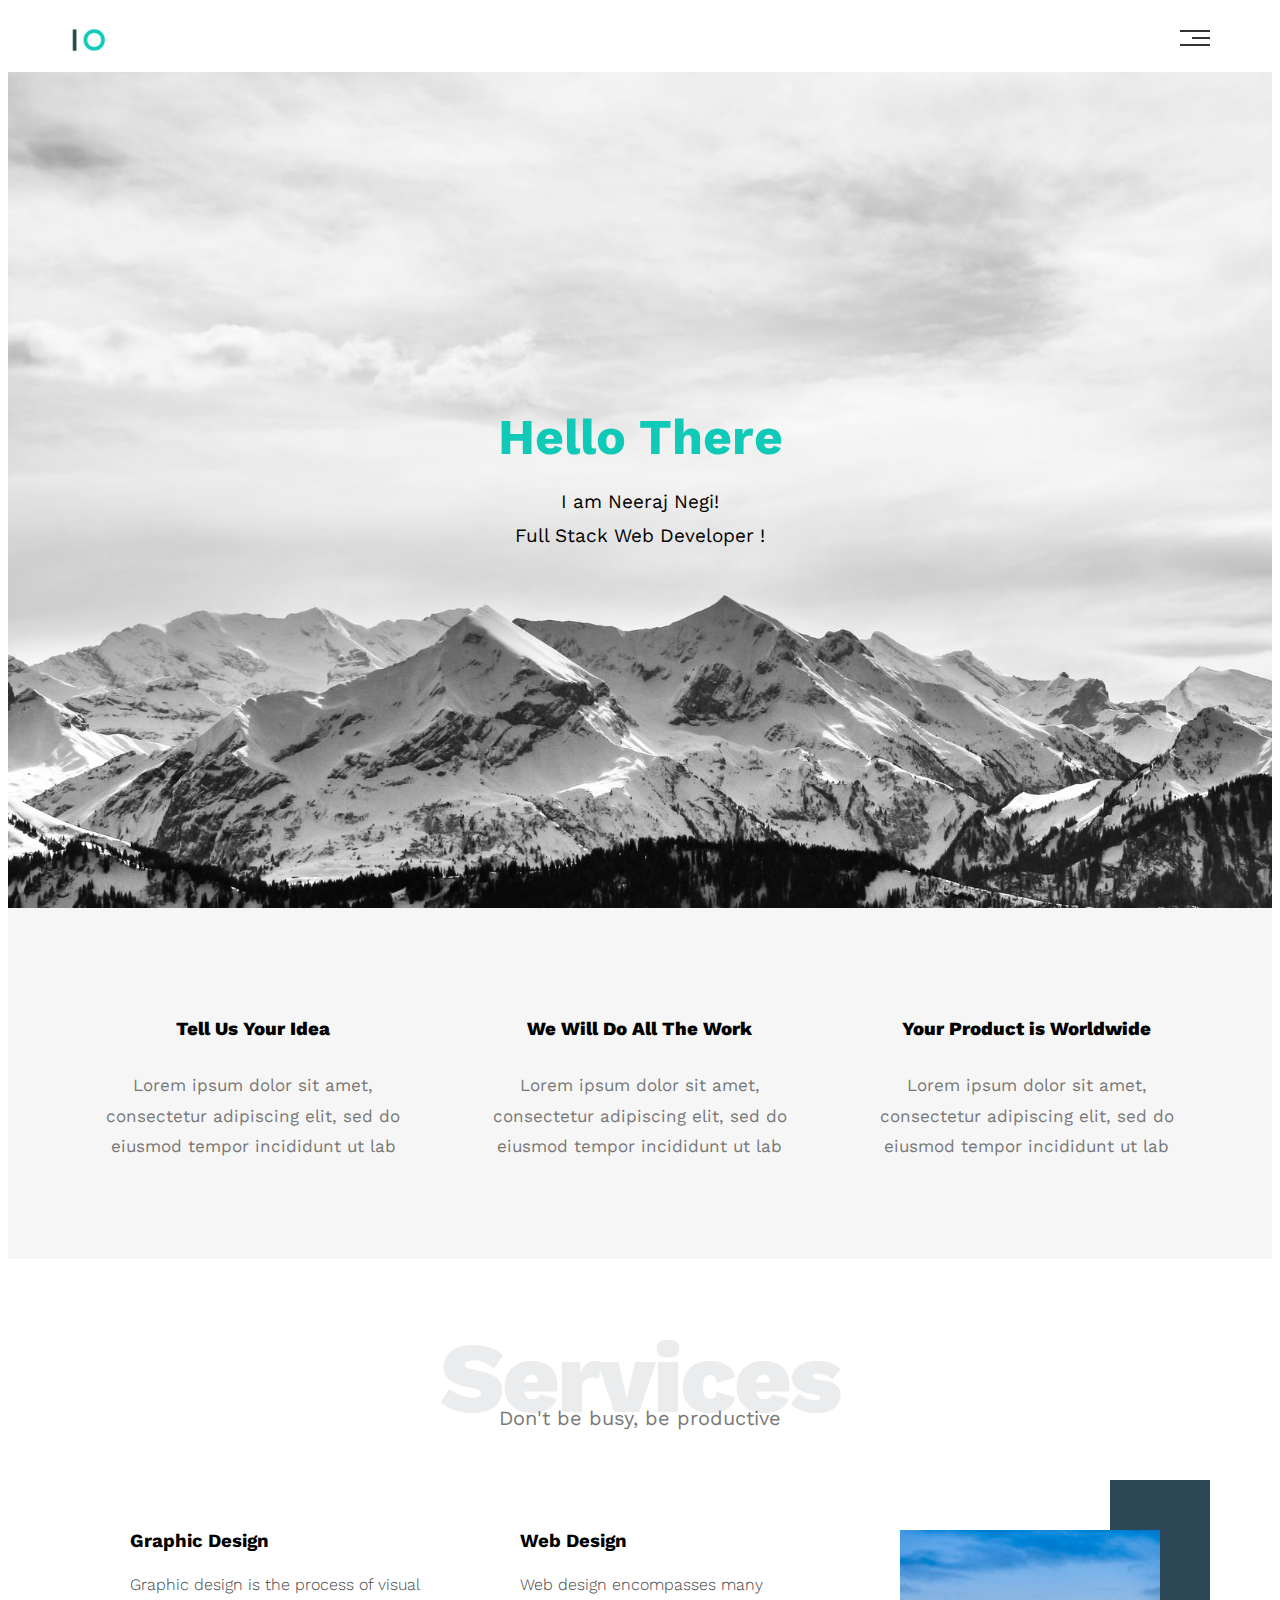
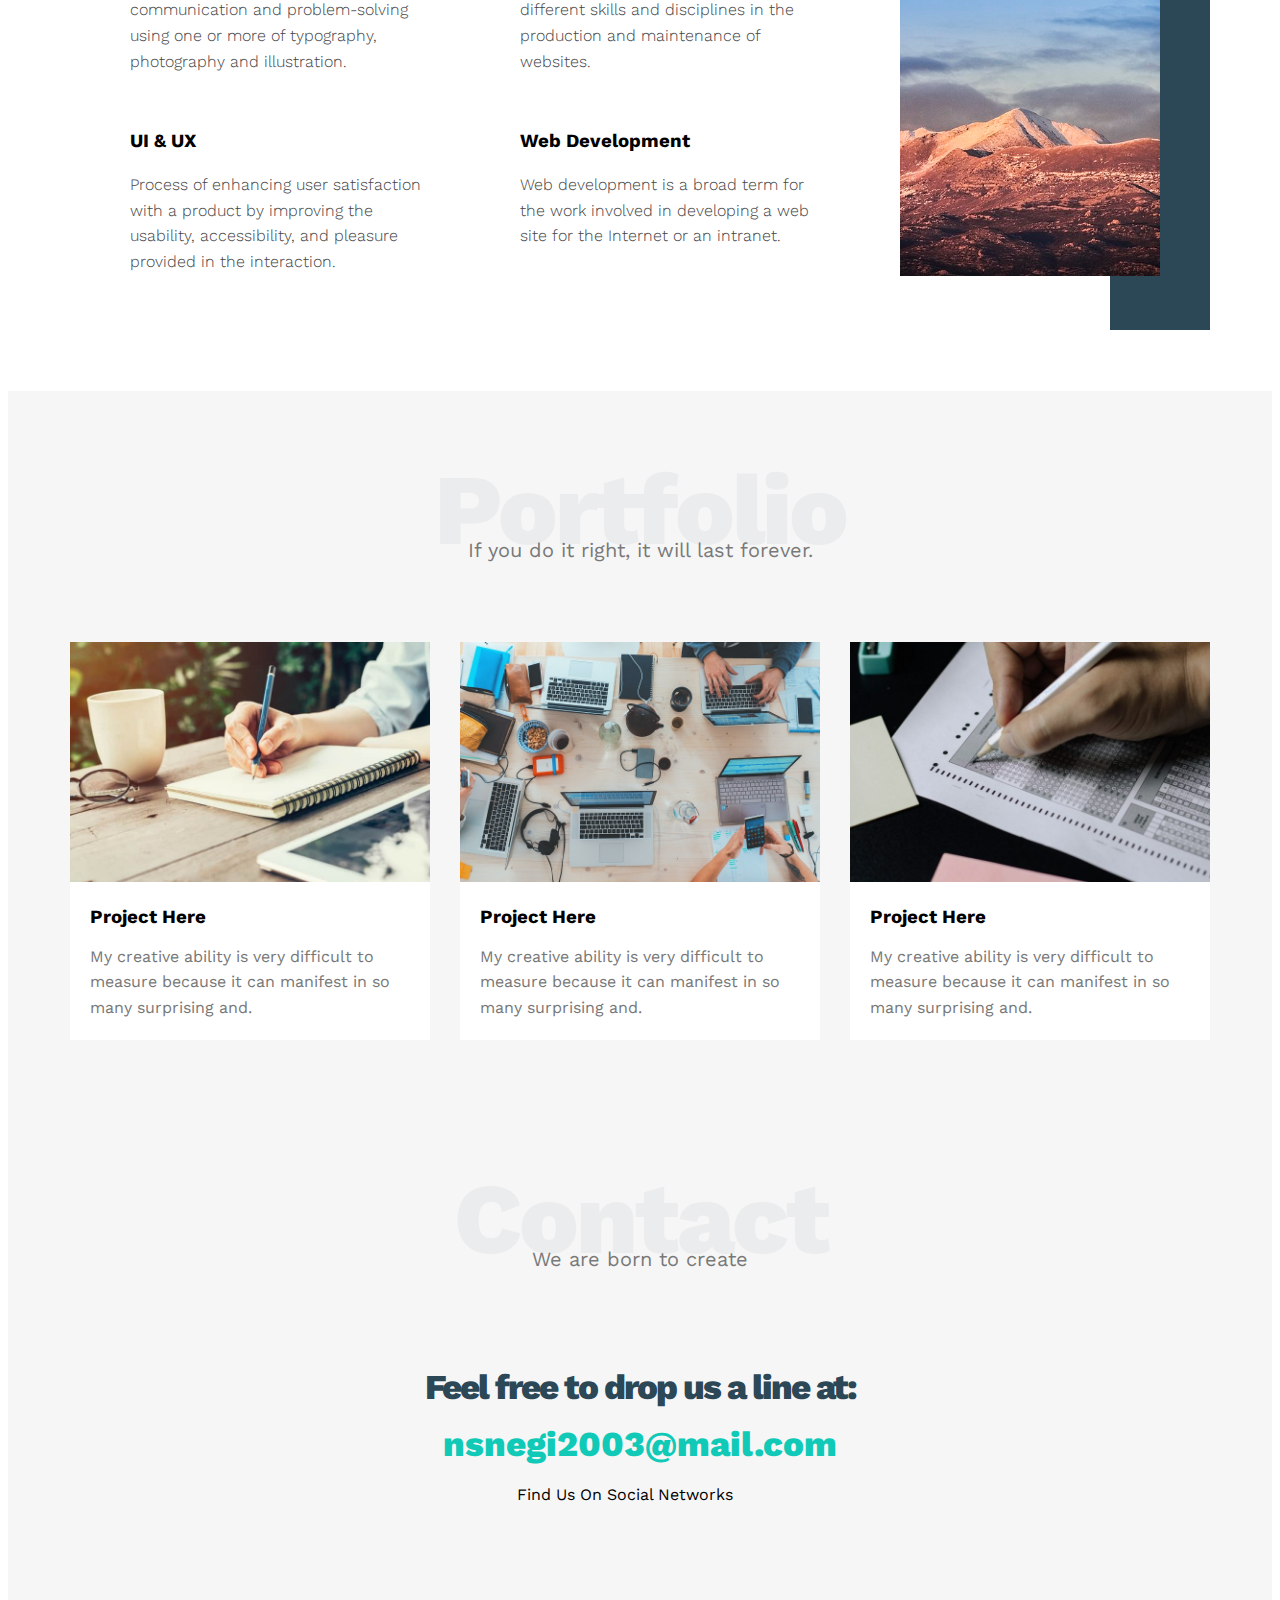
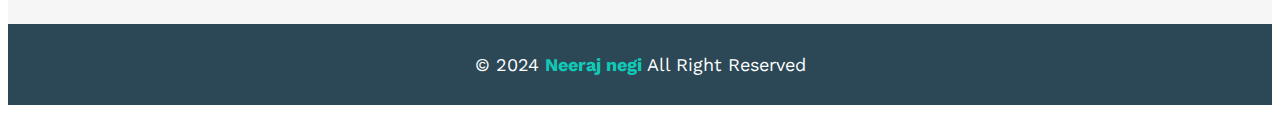
<file: Task 01 landing-page/index.html>
<!DOCTYPE html>
<html lang="en">
	<head>
		<meta charset="UTF-8" />
		<meta http-equiv="X-UA-Compatible" content="IE=edge" />
		<meta
			name="viewport"
			content="width=device-width, initial-scale=1.0"
		/>
		<title>Nassar Template</title>
		<!-- Main Template CSS File -->
		<link rel="stylesheet" href="css/style.css" />

		<!-- Google Fonts -->
		<link rel="preconnect" href="https://fonts.gstatic.com" />
		<link
			href="https://fonts.googleapis.com/css2?family=Work+Sans:wght@200;300;400;500;600;700;800&#038;display=swap"
			rel="stylesheet"
		/>
	</head>
	<body>
		<!-- Start Header -->
		<div class="header">
			<div class="container">
				<img class="logo" src="images/logo.png" alt="" />
				<div class="links">
					<span class="icon">
						<span></span>
						<span></span>
						<span></span>
					</span>
					<ul>
						<li><a href="#services">Services</a></li>
						<li><a href="#portfolio">Portfolio</a></li>
						<li><a href="#about">About</a></li>
						<li><a href="#contact">Contact</a></li>
					</ul>
				</div>
			</div>
		</div>
		<!-- End Header -->
		<!-- Start Landing Section -->
		<div class="landing">
			<div class="intro-text">
				<h1>Hello There</h1>
				<p>
					 I am Neeraj Negi! <br>

                   Full Stack Web Developer !
				</p>
			</div>
		</div>
		<!-- End Landing Section -->
		<!-- Start Features -->
		<div class="features">
			<div class="container">
				<div class="feat">
					<i class="fas fa-magic fa-3x"></i>
					<h3>Tell Us Your Idea</h3>
					<p>
						Lorem ipsum dolor sit amet, consectetur adipiscing
						elit, sed do eiusmod tempor incididunt ut lab
					</p>
				</div>
				<div class="feat">
					<i class="far fa-gem fa-3x"></i>
					<h3>We Will Do All The Work</h3>
					<p>
						Lorem ipsum dolor sit amet, consectetur adipiscing
						elit, sed do eiusmod tempor incididunt ut lab
					</p>
				</div>
				<div class="feat">
					<i class="fas fa-globe-asia fa-3x"></i>
					<h3>Your Product is Worldwide</h3>
					<p>
						Lorem ipsum dolor sit amet, consectetur adipiscing
						elit, sed do eiusmod tempor incididunt ut lab
					</p>
				</div>
			</div>
		</div>
		<!-- End Features -->
		<!-- Start Services -->
		<div class="services" id="services">
			<div class="container">
				<h2 class="special-heading">Services</h2>
				<p>Don't be busy, be productive</p>
				<div class="services-content">
					<div class="col">
						<!-- Start Service -->
						<div class="srv">
							<i class="fas fa-palette fa-2x"></i>
							<div class="text">
								<h3>Graphic Design</h3>
								<p>
									Graphic design is the process of visual
									communication and problem-solving using
									one or more of typography, photography
									and illustration.
								</p>
							</div>
						</div>
						<div class="srv">
							<i class="fab fa-sketch fa-2x"></i>
							<div class="text">
								<h3>UI & UX</h3>
								<p>
									Process of enhancing user satisfaction
									with a product by improving the
									usability, accessibility, and pleasure
									provided in the interaction.
								</p>
							</div>
						</div>
						<!-- End Service -->
					</div>
					<div class="col">
						<!-- Start Services -->
						<div class="srv">
							<i class="fas fa-vector-square fa-2x"></i>
							<div class="text">
								<h3>Web Design</h3>
								<p>
									Web design encompasses many different
									skills and disciplines in the
									production and maintenance of websites.
								</p>
							</div>
						</div>
						<div class="srv">
							<i class="fas fa-pencil-ruler fa-2x"></i>
							<div class="text">
								<h3>Web Development</h3>
								<p>
									Web development is a broad term for the
									work involved in developing a web site
									for the Internet or an intranet.
								</p>
							</div>
						</div>
						<!-- End Services -->
					</div>
					<div class="col">
						<div class="image image-column">
							<img src="images/services.jpg" alt="" />
						</div>
					</div>
				</div>
			</div>
		</div>
		<!-- End Services -->
		<!-- Start Portfolio -->
		<div class="portfolio" id="portfolio">
			<div class="container">
				<h2 class="special-heading">Portfolio</h2>
				<p>If you do it right, it will last forever.</p>
				<div class="portfolio-content">
					<div class="card">
						<img src="images/portfolio-1.jpg" alt="" />
						<div class="info">
							<h3>Project Here</h3>
							<p>
								My creative ability is very difficult to
								measure because it can manifest in so many
								surprising and.
							</p>
						</div>
					</div>
					<div class="card">
						<img src="images/portfolio-2.jpg" alt="" />
						<div class="info">
							<h3>Project Here</h3>
							<p>
								My creative ability is very difficult to
								measure because it can manifest in so many
								surprising and.
							</p>
						</div>
					</div>
					<div class="card">
						<img src="images/portfolio-3.jpg" alt="" />
						<div class="info">
							<h3>Project Here</h3>
							<p>
								My creative ability is very difficult to
								measure because it can manifest in so many
								surprising and.
							</p>
						</div>
					</div>
				</div>
			</div>
		</div>
		<!-- End Portfolio -->
		<!-- Start About -->
		<!-- <div class="about">
			<div class="container">
				<h2 class="special-heading">About</h2>
				<p>Less is more work</p>
				<div class="about-content">
					<div class="image">
						<img src="images/about.jpg" alt="" />
					</div>
					<div class="text">
						<p>
							Lorem ipsum dolor sit amet consectetur
							adipisicing elit. Nihil nemo neque voluptate
							tempora velit cum non, fuga vitae architecto
							delectus sed maxime rerum impedit aliquam
							obcaecati, aut excepturi iusto laudantium!
						</p>
						<hr />
						<p>
							Lorem ipsum dolor sit amet consectetur
							adipisicing elit. Minus, sapiente. Velit iure
							exercitationem dolores nesciunt dolore. Eum
							officiis dolorum hic voluptate quaerat minima,
							similique inventore esse, alias, sed quo
							officia?
						</p>
					</div>
				</div>
			</div>
		</div> -->
		<!-- End About -->
		<!-- Start Contact -->
		<div class="contact">
			<div class="container">
				<h2 class="special-heading">Contact</h2>
				<p>We are born to create</p>
				<div class="info">
					<p class="label">Feel free to drop us a line at:</p>
					<a
						href="mailto:Nassaragency@mailTest.com?subject=Contact"
						class="link"
						>nsnegi2003@mail.com</a
					>
					<div class="social">
						Find Us On Social Networks
						<i class="fab fa-youtube"></i>
						<i class="fab fa-facebook-f"></i>
						<i class="fab fa-twitter"></i>
					</div>
				</div>
			</div>
		</div>
		<!-- End Contact -->
		<!-- Start Footer -->
		<div class="footer">
			&copy; 2024 <span>Neeraj negi</span> All Right Reserved
		</div>
		<!-- End Footer -->
	</body>
</html>
</file>
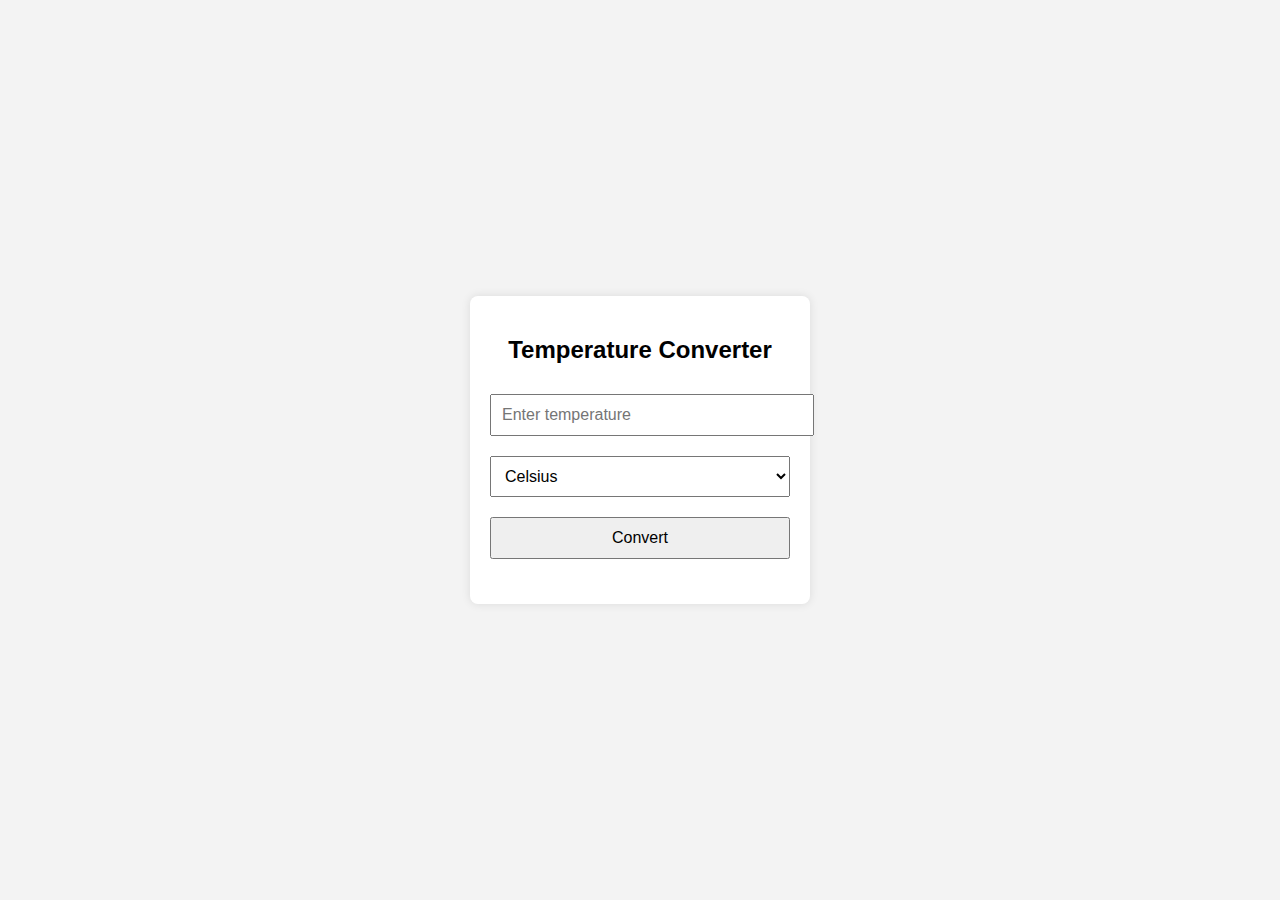
<file: Task 03 Temperature Converter/index.html>
<!DOCTYPE html>
<html lang="en">
<head>
  <meta charset="UTF-8">
  <meta name="viewport" content="width=device-width, initial-scale=1.0">
  <title>Temperature Converter</title>
  <style>
    body {
      font-family: Arial, sans-serif;
      display: flex;
      justify-content: center;
      align-items: center;
      height: 100vh;
      background-color: #f3f3f3;
      margin: 0;
    }
    .converter {
      background: #fff;
      padding: 20px;
      border-radius: 8px;
      box-shadow: 0 0 10px rgba(0, 0, 0, 0.1);
      text-align: center;
      width: 300px;
    }
    .converter input, .converter select, .converter button {
      padding: 10px;
      margin: 10px 0;
      width: 100%;
      font-size: 1em;
    }
    .result {
      font-size: 1.2em;
      color: #333;
      margin-top: 15px;
    }
  </style>
</head>
<body>

<div class="converter">
  <h2>Temperature Converter</h2>
  <input type="text" id="temperature" placeholder="Enter temperature" />
  <select id="unit">
    <option value="Celsius">Celsius</option>
    <option value="Fahrenheit">Fahrenheit</option>
    <option value="Kelvin">Kelvin</option>
  </select>
  <button onclick="convertTemperature()">Convert</button>
  <div id="result" class="result"></div>
</div>

<script>
  function convertTemperature() {
    const tempInput = document.getElementById("temperature").value;
    const unit = document.getElementById("unit").value;
    const resultDiv = document.getElementById("result");

    // Validate input
    if (isNaN(tempInput) || tempInput === "") {
      resultDiv.innerHTML = "Please enter a valid number.";
      return;
    }

    const temp = parseFloat(tempInput);
    let convertedTemp;
    let outputUnit;

    // Perform conversion based on selected unit
    switch (unit) {
      case "Celsius":
        convertedTemp = `${temp}°C = ${(temp * 9/5 + 32).toFixed(2)}°F | ${(temp + 273.15).toFixed(2)}K`;
        break;
      case "Fahrenheit":
        convertedTemp = `${temp}°F = ${((temp - 32) * 5/9).toFixed(2)}°C | ${(((temp - 32) * 5/9) + 273.15).toFixed(2)}K`;
        break;
      case "Kelvin":
        convertedTemp = `${temp}K = ${(temp - 273.15).toFixed(2)}°C | ${((temp - 273.15) * 9/5 + 32).toFixed(2)}°F`;
        break;
    }

    resultDiv.innerHTML = convertedTemp;
  }
</script>

</body>
</html>
</file>
<file: Task 01 landing-page/css/style.css>
/* Start Variables */
:root {
  --main-color: #10cab7;
  --secondary-color: #2c4755;
  --section-padding: 60px;
  --section-background: #f6f6f6;
  --main-duration: 0.5s;
}
/* End Variables */
/* Start Global Rules */
* {
  -webkit-box-sizing: border-box;
  -moz-box-sizing: border-box;
  box-sizing: border-box;
}
html {
  scroll-behavior: smooth;
}
body {
  font-family: "Work Sans", sans-serif;
}
.container {
  padding-left: 15px;
  padding-right: 15px;
  margin-left: auto;
  margin-right: auto;
}
/* Small */
@media (min-width: 768px) {
  .container {
    width: 750px;
  }
}
/* Medium */
@media (min-width: 992px) {
  .container {
    width: 970px;
  }
}
/* Large */
@media (min-width: 1200px) {
  .container {
    width: 1170px;
  }
}
/* End Global Rules */
/* Start Components */
.special-heading {
  color: #ebeced;
  font-size: 100px;
  text-align: center;
  font-weight: 800;
  letter-spacing: -3px;
  margin: 0;
}
.special-heading + p {
  margin: -30px 0 0;
  font-size: 20px;
  text-align: center;
  color: #797979;
}
@media (max-width: 767px) {
  .special-heading {
    font-size: 60px;
  }
  .special-heading + p {
    margin-top: -20px;
  }
}
/* End Components */
/* Start Header */
.header {
  padding: 20px;
}
.header .container {
  display: flex;
  justify-content: space-between;
  align-items: center;
}
.header .logo {
  width: 60px;
}
.header .links {
  position: relative;
}
.header .links:hover .icon span:nth-child(2) {
  width: 100%;
}
.header .links .icon {
  width: 30px;
  display: flex;
  flex-wrap: wrap;
  justify-content: flex-end;
}
.header .links .icon span {
  background-color: #333;
  margin-bottom: 5px;
  height: 2px;
}
.header .links .icon span:first-child {
  width: 100%;
}
.header .links .icon span:nth-child(2) {
  width: 60%;
  transition: var(--main-duration);
}
.header .links .icon span:last-child {
  width: 100%;
}
.header .links ul {
  list-style: none;
  margin: 0;
  padding: 0;
  background-color: #f6f6f6;
  position: absolute;
  right: 0;
  min-width: 200px;
  top: calc(100% + 15px);
  display: none;
  z-index: 1;
}
.header .links ul::before {
  content: "";
  border-width: 10px;
  border-style: solid;
  border-color: transparent transparent #f6f6f6 transparent;
  position: absolute;
  right: 5px;
  top: -20px;
}
.header .links:hover ul {
  display: block;
}
.header .links ul li a {
  display: block;
  padding: 15px;
  text-decoration: none;
  color: #333;
  transition: var(--main-duration);
}
.header .links ul li a:hover {
  padding-left: 25px;
}
.header .links ul li:not(:last-child) a {
  border-bottom: 1px solid #ddd;
}
/* End Header */
/* Start Landing Section */
.landing {
  background-image: url(../images/landing.jpg);
  background-size: cover;
  height: calc(100vh - 64px);
  position: relative;
}
.landing .intro-text {
  position: absolute;
  left: 50%;
  top: 50%;
  text-align: center;
  transform: translate(-50%, -50%);
  width: 320px;
  max-width: 100%;
}
.landing .intro-text h1 {
  margin: 0;
  font-weight: bold;
  font-size: 50px;
  color: var(--main-color);
}
.landing .intro-text p {
  font-size: 19px;
  line-height: 1.8;
}
/* End Landing Section */
/* Start Features */
.features {
  padding-top: var(--section-padding);
  padding-bottom: var(--section-padding);
  background-color: var(--section-background);
}
.features .container {
  display: grid;
  grid-template-columns: repeat(auto-fill, minmax(300px, 1fr));
  grid-gap: 20px;
}
.features .feat {
  padding: 20px;
  text-align: center;
}
.features .feat i {
  color: var(--main-color);
}
.features .feat h3 {
  font-weight: 800;
  margin: 30px 0;
}
.features .feat p {
  line-height: 1.8;
  color: #777;
  font-size: 17px;
}
/* End Features */
/* Start Services  */
.services {
  padding-top: var(--section-padding);
  padding-bottom: var(--section-padding);
}
.services .services-content {
  display: grid;
  grid-template-columns: repeat(auto-fill, minmax(300px, 1fr));
  grid-gap: 30px;
  margin-top: 100px;
}
.services .services-content .srv {
  display: flex;
  margin-bottom: 40px;
}
@media (max-width: 767px) {
  .services .services-content .srv {
    flex-direction: column;
    text-align: center;
  }
}
.services .services-content .srv i {
  color: var(--main-color);
  flex-basis: 60px;
}
.services .services-content .srv .text {
  flex: 1;
}
.services .services-content .srv .text h3 {
  margin: 0 0 20px;
}
.services .services-content .srv .text p {
  color: #444;
  font-weight: 300;
  line-height: 1.6;
}
.services .services-content .image {
  text-align: center;
  position: relative;
}
.services .services-content .image::before {
  content: "";
  background-color: var(--secondary-color);
  width: 100px;
  height: calc(100% + 100px);
  top: -50px;
  position: absolute;
  right: 0;
  z-index: -1;
}
.services .services-content .image img {
  width: 260px;
}
@media (max-width: 1199px) {
  .image-column {
    display: none;
  }
}
/* Start Services  */
/* Start Portfolio */
.portfolio {
  padding-top: var(--section-padding);
  padding-bottom: var(--section-padding);
  background-color: var(--section-background);
}
.portfolio .portfolio-content {
  display: grid;
  grid-template-columns: repeat(auto-fill, minmax(300px, 1fr));
  grid-gap: 30px;
  margin-top: 80px;
}
.portfolio .portfolio-content .card {
  background-color: white;
}
.portfolio .portfolio-content .card img {
  max-width: 100%;
}
.portfolio .portfolio-content .card .info {
  padding: 20px;
}
.portfolio .portfolio-content .card .info h3 {
  margin: 0;
}
.portfolio .portfolio-content .card .info p {
  color: #777;
  line-height: 1.6;
  margin-bottom: 0;
}
/* End Portfolio */
/* Start About */
.about {
  padding-top: var(--section-padding);
  padding-bottom: calc(var(--section-padding) + 60px);
}
.about .about-content {
  margin-top: 100px;
  display: flex;
  flex-wrap: wrap;
  justify-content: space-between;
}
@media (max-width: 991px) {
  .about .about-content {
    flex-direction: column;
    text-align: center;
  }
}
.about .about-content .image {
  position: relative;
  width: 250px;
  height: 375px;
}
@media (max-width: 991px) {
  .about .about-content .image {
    margin: 0 auto 60px;
  }
}
.about .about-content .image::before {
  content: "";
  position: absolute;
  background-color: #ebeced;
  width: 100px;
  height: calc(100% + 80px);
  top: -40px;
  left: -20px;
  z-index: -1;
}
.about .about-content .image::after {
  top: -40px;
  content: "";
  position: absolute;
  width: 120px;
  height: 300px;
  border-left: 80px solid var(--main-color);
  border-bottom: 80px solid var(--main-color);
  z-index: -1;
  right: -150px;
}
@media (max-width: 991px) {
  .about .about-content .image::before,
  .about .about-content .image::after {
    display: none;
  }
}
.about .about-content .image img {
  max-width: 100%;
}
.about .about-content .text {
  flex-basis: calc(100% - 500px);
}
.about .about-content .text p:first-of-type {
  font-weight: bold;
  line-height: 2;
  margin-bottom: 50px;
}
.about .about-content .text hr {
  width: 50%;
  display: inline-block;
  border-color: var(--main-color);
}
.about .about-content .text p:last-of-type {
  line-height: 2;
  color: #777;
}
/* End About */
/* Start Contact */
.contact {
  padding-top: var(--section-padding);
  padding-bottom: var(--section-padding);
  background-color: var(--section-background);
}
.contact .info {
  padding-top: var(--section-padding);
  padding-bottom: var(--section-padding);
  text-align: center;
}
.contact .info .label {
  font-size: 35px;
  font-weight: 800;
  color: var(--secondary-color);
  letter-spacing: -2px;
  margin-bottom: 15px;
}
.contact .info .link {
  display: block;
  font-size: 35px;
  font-weight: 800;
  color: var(--main-color);
  text-decoration: none;
}
.contact .info .social {
  display: flex;
  justify-content: center;
  margin-top: 20px;
  font-size: 16px;
}
.contact .info .social i {
  margin-left: 10px;
  color: var(--secondary-color);
}
@media (max-width: 767px) {
  .contact .info .label,
  .contact .info .link {
    font-size: 25px;
  }
}
/* End Contact */
/* Start Footer */
.footer {
  background-color: var(--secondary-color);
  color: white;
  padding: 30px 10px;
  text-align: center;
  font-size: 18px;
}
.footer span {
  font-weight: bold;
  color: var(--main-color);
}
/* End Footer */
</file>
